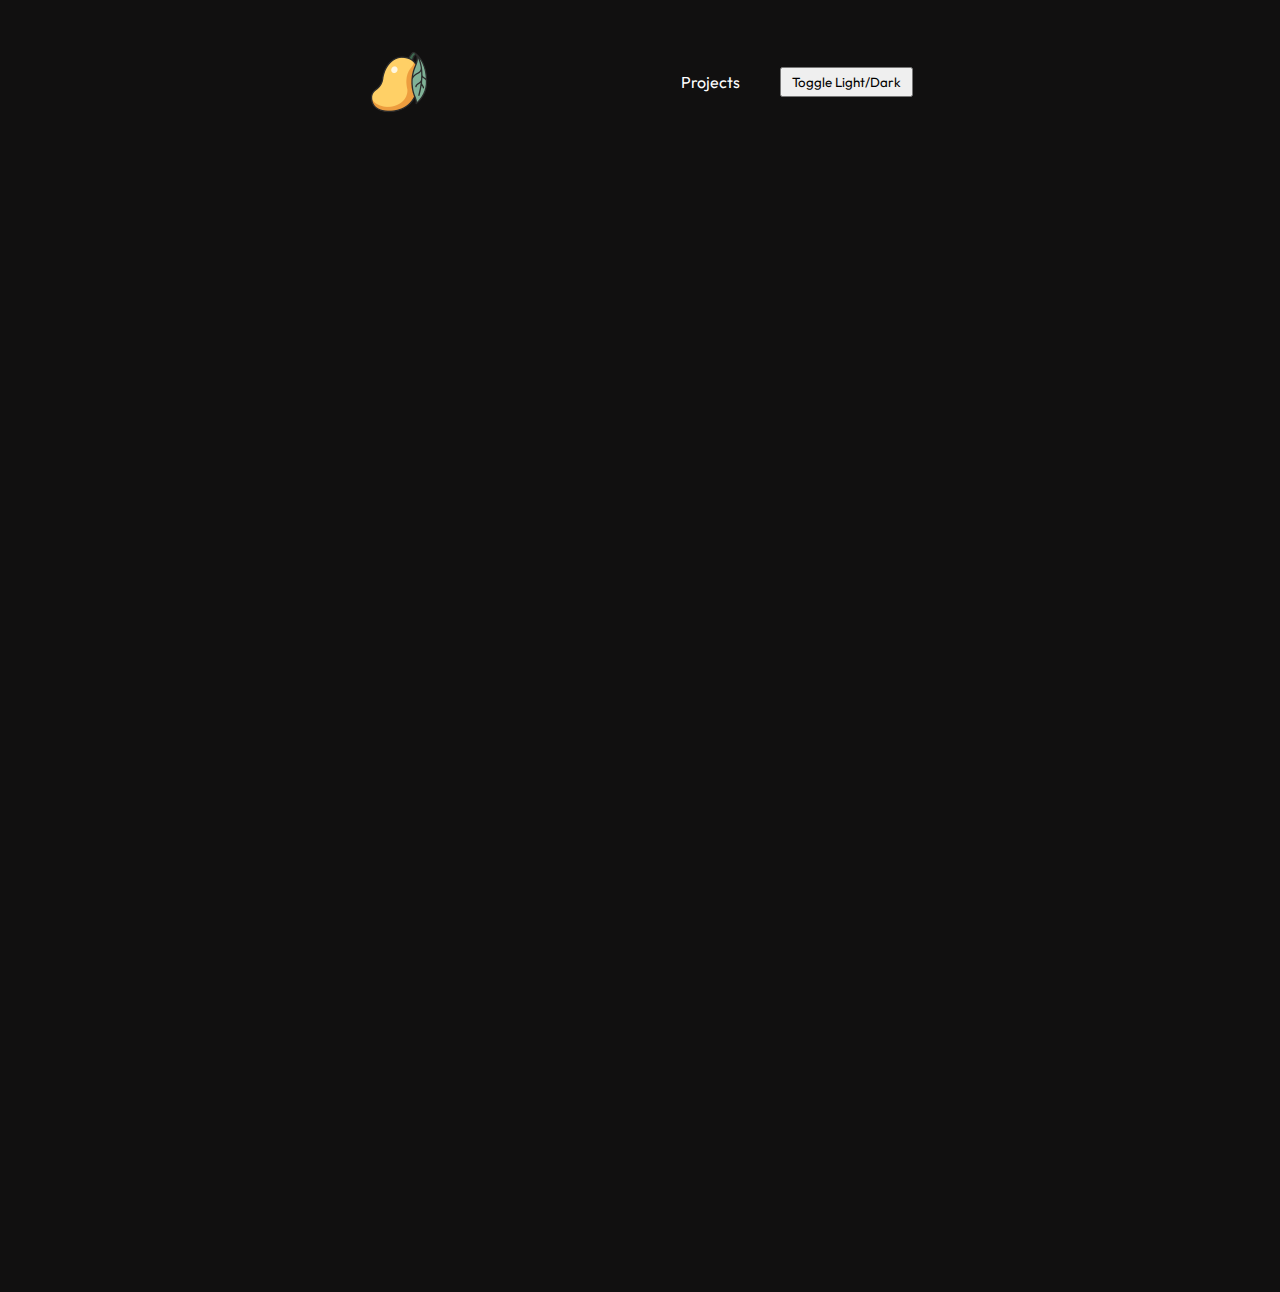
<file: index.html>
<!DOCTYPE html>
<html lang="en">

<head>
    <meta charset="UTF-8">
    <meta name="viewport" content="width=device-width, initial-scale=1.0">
    <title>Alice</title>

    <link rel="stylesheet" href="style/main.css">
    <link rel="shortcut icon" href="images/mango_3944222.png" type="image/x-icon">
</head>

<body>
    <header>
        <nav>
            <img src="images/mango_3944222.png" id="navTitle" alt="Mango Logo">
            
            <ul id="navLinks">
                <li><a href="projects.html">Projects</a></li>
                <li><button id="themeToggle" style="margin-left: 20px; padding: 5px 10px; cursor: pointer;">Toggle Light/Dark</button></li>
            </ul>
        </nav>
    </header>

    <main>
        <div class="post">
            <h1>Hi, I'm Alice.</h1>

            <div class="post-content">
                <p>
                    24-year-old programmer from Argentina living in Israel. Passionate about coding from a young age, I’m now studying full-stack web development at <a class="link" target="_blank" href="https://www.hackeru.co.il/">HackerU</a>.
                </p>
                
                <br>

                <p>Feel free to browse through my projects and reach out if you'd like to collaborate or learn more about my work. Thank you for visiting!</p>
            </div>

            <br>

            <hr>
        </div>

        <div class="post">
            <h2>Skills</h2>

            <div class="post-content" id="skillsContent">
                <ul id="skillsList">
                    <li>HTML</li>
                    <li>CSS</li>
                    <li>SASS</li>
                    <li>JavaScript</li>
                    <li>.NET</li>
                    <li>MongoDB</li>
                    <li>React</li>
                    <li>Python</li>
                    <li>Node.js</li>
                </ul>
            </div>

            <br>
            <hr>
        </div>

        <div class="post">
            <h2>Currently</h2>
            <div class="post-content">
                <ul>
                    <li>Fiddling with GLua and developing for <a class="link" target="_blank" href="https://willard.network/">Willard Networks</a></li>
                    <li>Learning React and Node.js to enhance my full-stack development skills.</li>
                    <li>Working on personal projects to apply and solidify my knowledge.</li>
                    <li>Exploring opportunities for collaboration and networking within the tech community.</li>
                </ul>
            </div>

            <br>

        </div>
    </main>

    <footer>
        <ul>
            <li><a target="_blank" href="https://www.github.com/JuicyMangoCode"><img class="footerSocialIcon" src="images/github-mark-white.png" alt="Github Logo"></a></li>
            <li><a target="_blank" href="https://steamcommunity.com/id/mango--_/"><img class="footerSocialIcon" src="images/icons8-steam-96.png" alt="Steam Logo"></a></li>
            <li><a target="_blank" href="mailto:alicebalicia@gmail.com"><img class="footerSocialIcon" src="images/261-2611725_email-icon-email-icon-round-white-png-clipart.png" alt="Mail Logo"></a></li>
        </ul>
    </footer>

    <script src="script/lightMode.js"></script>
</body>

</html>
</file>
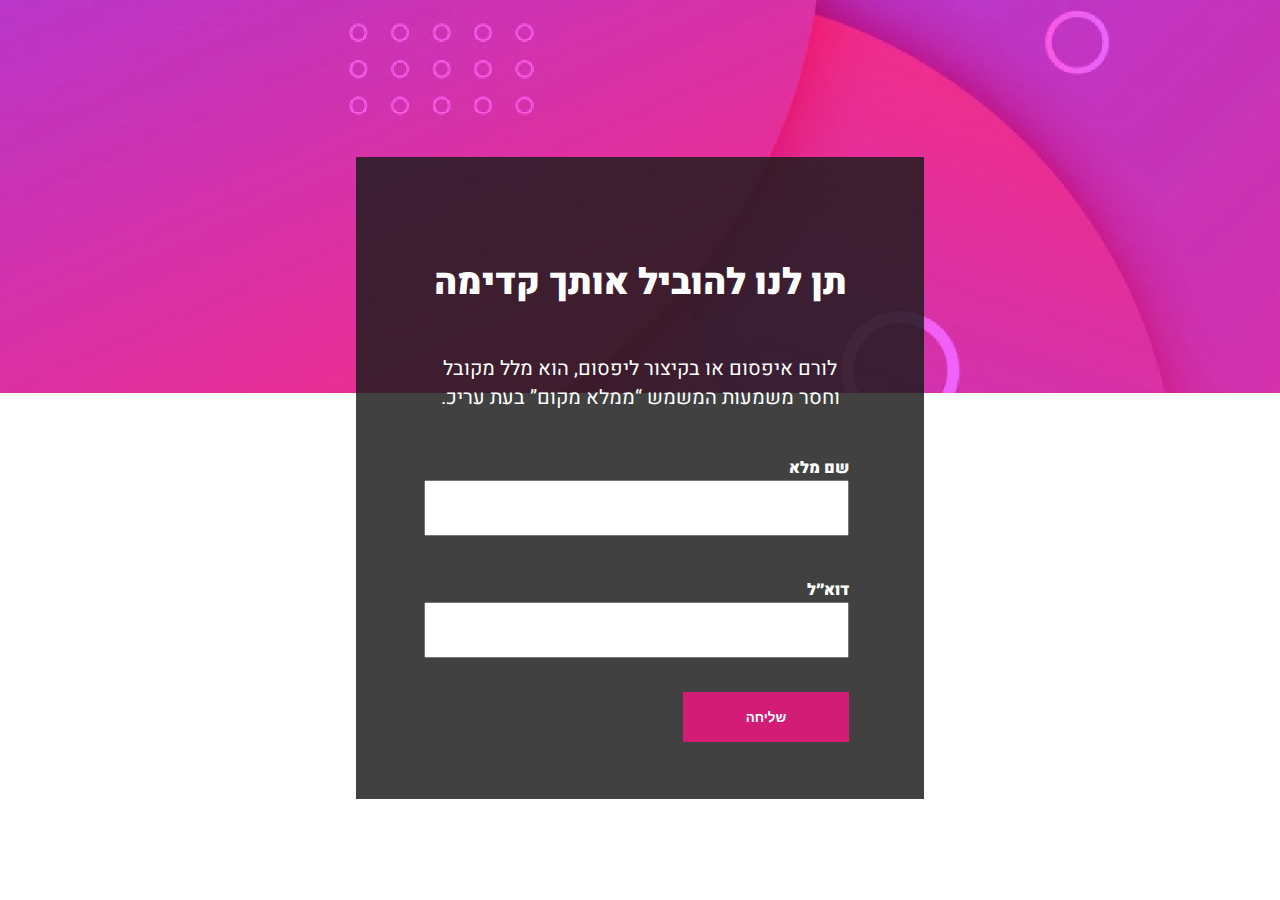
<file: projects/Project1/index.html>
<!DOCTYPE html>
<html lang="en">

<head>
    <meta charset="UTF-8">
    <meta name="viewport" content="width=device-width, initial-scale=1.0">
    <title>Option1</title>
    <link rel="stylesheet" href="style/style.css">
</head>

<body>
    <div class="upperSection">
        <div class="mainContainer">
            <h1>תן לנו להוביל אותך קדימה</h1>
            <p>לורם איפסום או בקיצור ליפסום, הוא מלל מקובל וחסר משמעות המשמש “ממלא מקום” בעת עריכ.</p>

            <form>
                <div class="innerForm">
                    <label for="name">שם מלא</label>
                    <input type="text" name="name" id="name">

                    <label class="mailLabel" for="mail">דוא״ל</label>
                    <input type="mail" name="mail" id="mail">

                    <div>
                        <button type="submit">שליחה</button>
                    </div>
                </div>
            </form>
        </div>
    </div>
</body>

</html>
</file>
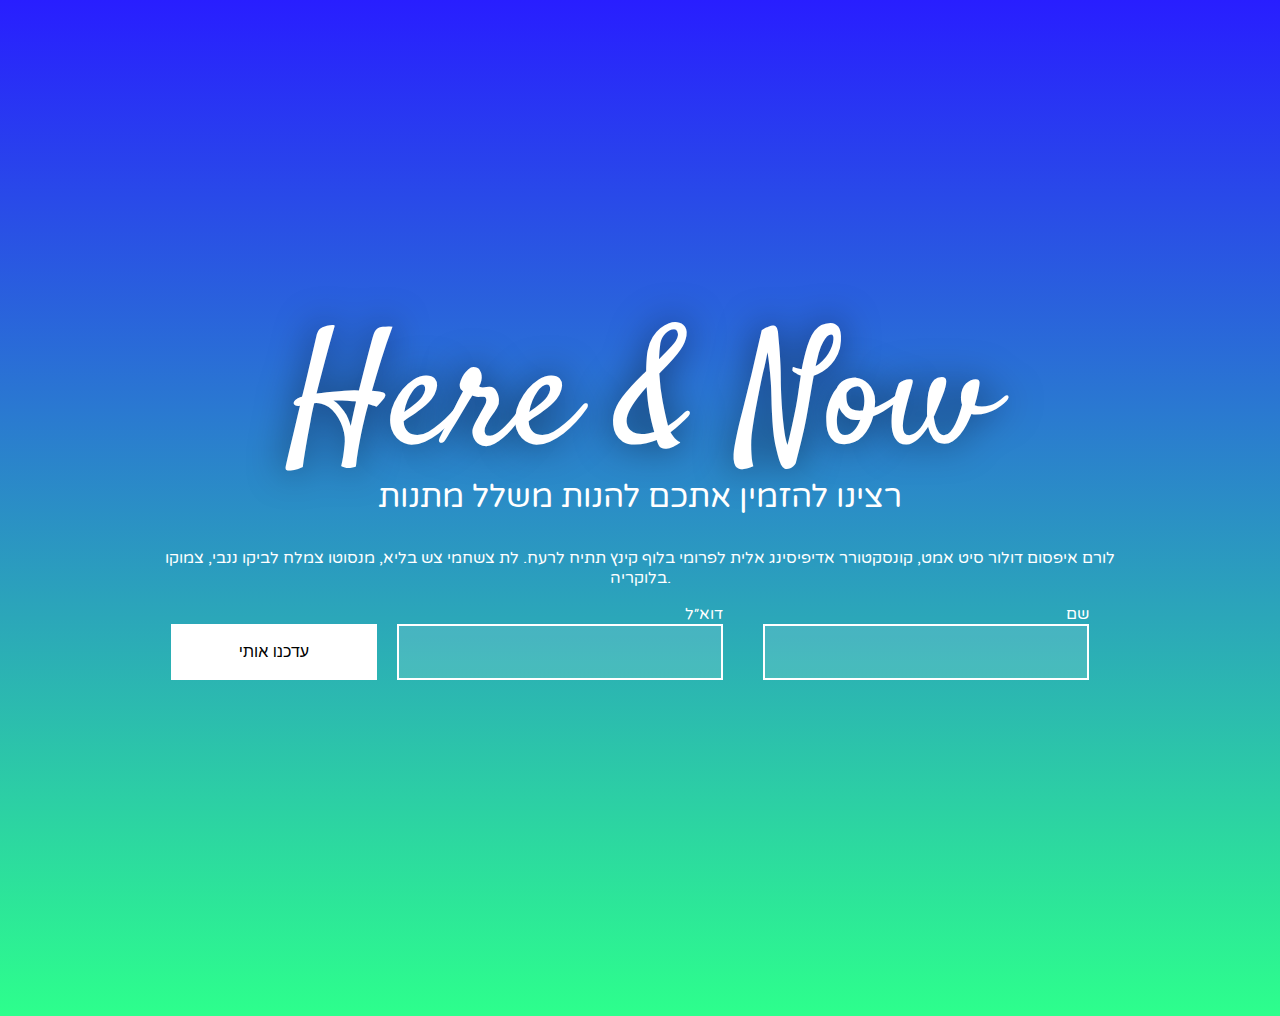
<file: projects/Project2/index.html>
<!DOCTYPE html>
<html lang="en">
<head>
    <meta charset="UTF-8">
    <meta name="viewport" content="width=device-width, initial-scale=1.0">
    <title>Document</title>

    <link rel="stylesheet" href="style/style.css">
</head>
<body>
    <div class="mainContainer">
        <h1>Here & Now</h1>
        <h3>רצינו להזמין אתכם להנות משלל מתנות</h3>
        <p>לורם איפסום דולור סיט אמט, קונסקטורר אדיפיסינג אלית לפרומי בלוף קינץ תתיח לרעח. לת צשחמי צש בליא, מנסוטו צמלח לביקו ננבי, צמוקו בלוקריה.</p>
        
        <form>
            <button type="submit">עדכנו אותי</button>
            
            <div class="form-group">
                <label for="">דוא״ל</label>
                <input type="email" name="email" id="email">
            </div>

            <div class="form-group">
                <label for="">שם</label>
                <input type="name" name="name" id="name">
            </div>
        </form>
    </div>
</body>
</html>
</file>
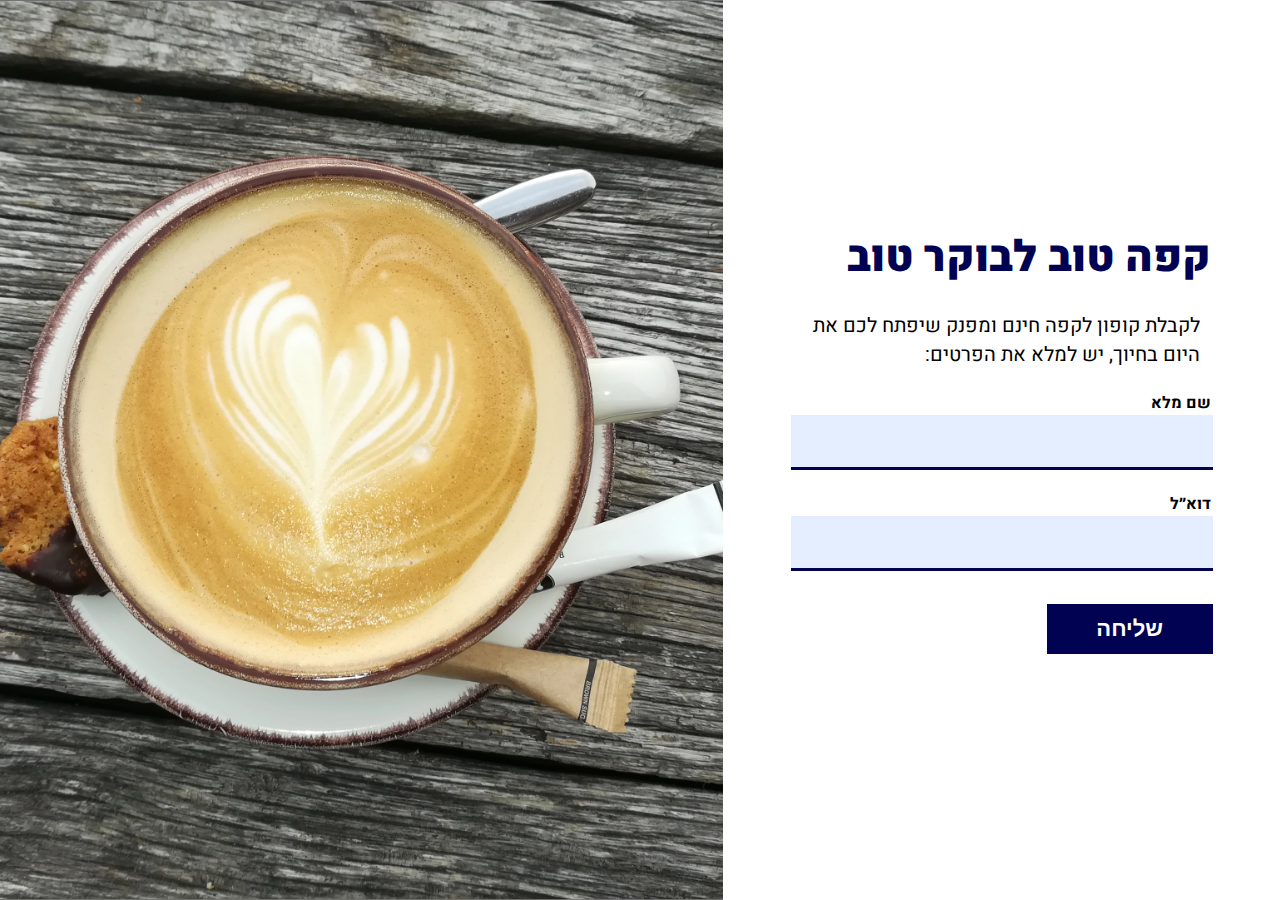
<file: projects/Project3/index.html>
<!DOCTYPE html>
<html lang="en">

<head>
    <meta charset="UTF-8">
    <meta name="viewport" content="width=device-width, initial-scale=1.0">
    <title>Project 3</title>

    <link rel="stylesheet" href="style/style.css">
</head>

<body>
    <div class="main">
        <div class="left"></div>

        <div class="right">
            <div class="container">
                <h1>קפה טוב לבוקר טוב</h1>

                <p>לקבלת קופון לקפה חינם ומפנק שיפתח לכם את היום בחיוך, יש למלא את הפרטים:</p>
                
                <form action="">
                    <div class="formContainer">
                        <label for="">שם מלא</label>
                        <input type="text" name="name" id="name">
                    </div>

                    <div class="formContainer">
                        <label for="">דוא״ל</label>
                        <input type="email" name="email" id="email">
                    </div>

                    <button type="submit">שליחה</button>
                </form>
            </div>
        </div>
    </div>
</body>

</html>
</file>
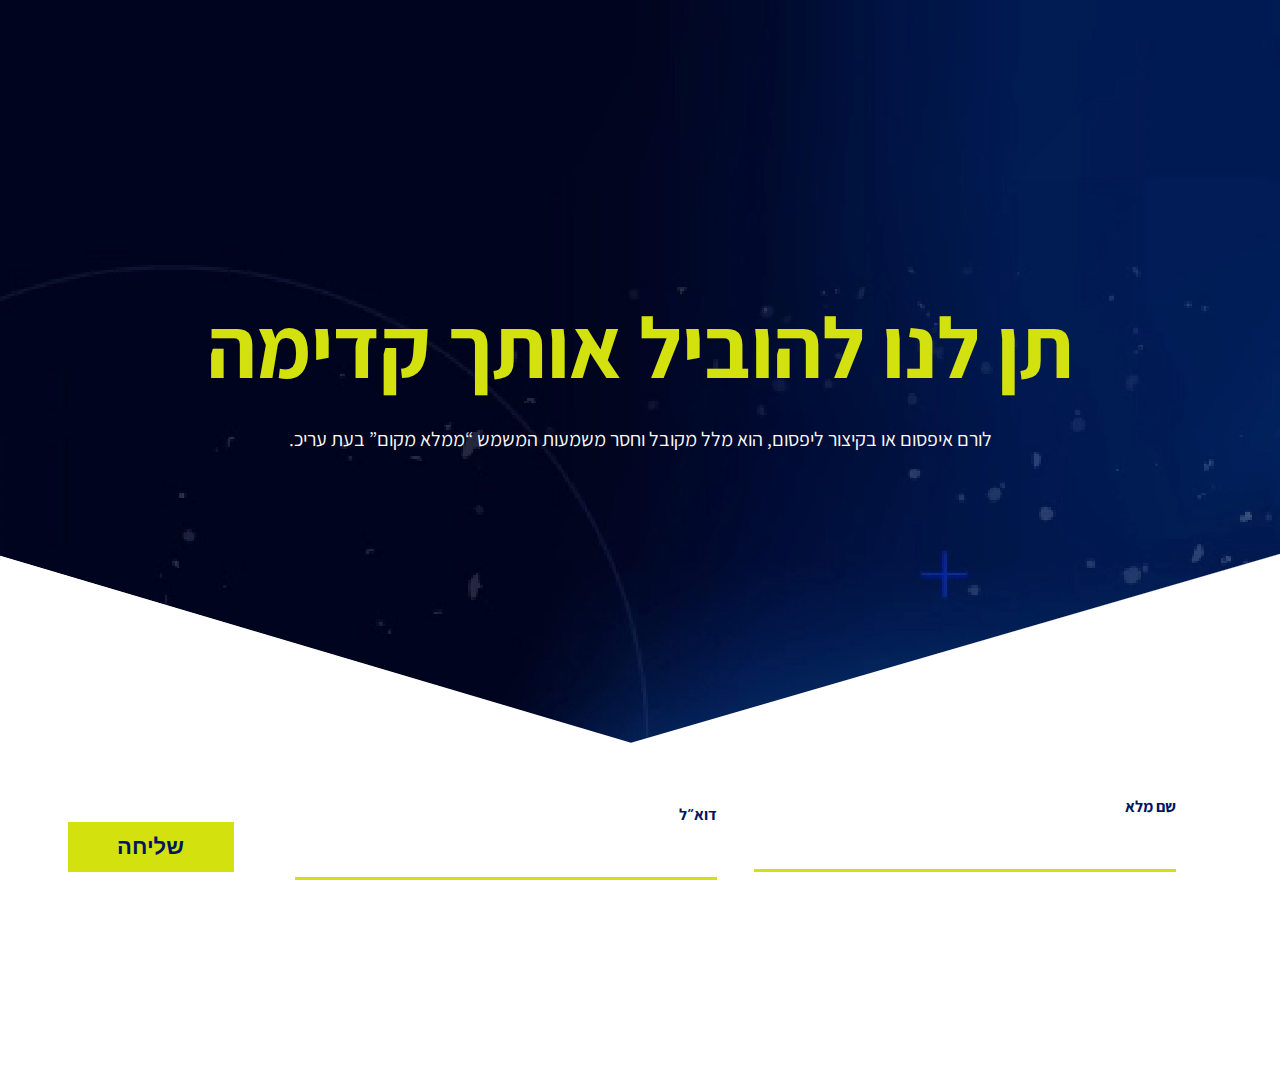
<file: projects/Project4/index.html>
<!DOCTYPE html>
<html lang="en">

<head>
    <meta charset="UTF-8">
    <meta name="viewport" content="width=device-width, initial-scale=1.0">
    <title>Document</title>

    <link rel="stylesheet" href="style/style.css">
</head>

<body>
    <section class="upperSection">
        <div class="container">
            <h1>תן לנו להוביל אותך קדימה</h1>

            <p>לורם איפסום או בקיצור ליפסום, הוא מלל מקובל וחסר משמעות המשמש “ממלא מקום” בעת עריכ.</p>
        </div>

        <div class="containerBelow">
            <form>
                <div class="formItem">
                    <label for="name">שם מלא</label>
                    <input type="text" name="name" id="name">
                </div>

                <div class="formItem">
                    <label style="margin-top: 16px;" for="email">דוא״ל</label>
                    <input type="email" name="email" id="email">
                </div>

                <button type="submit">שליחה</button>
            </form>
        </div>
    </section>
</body>

</html>
</file>
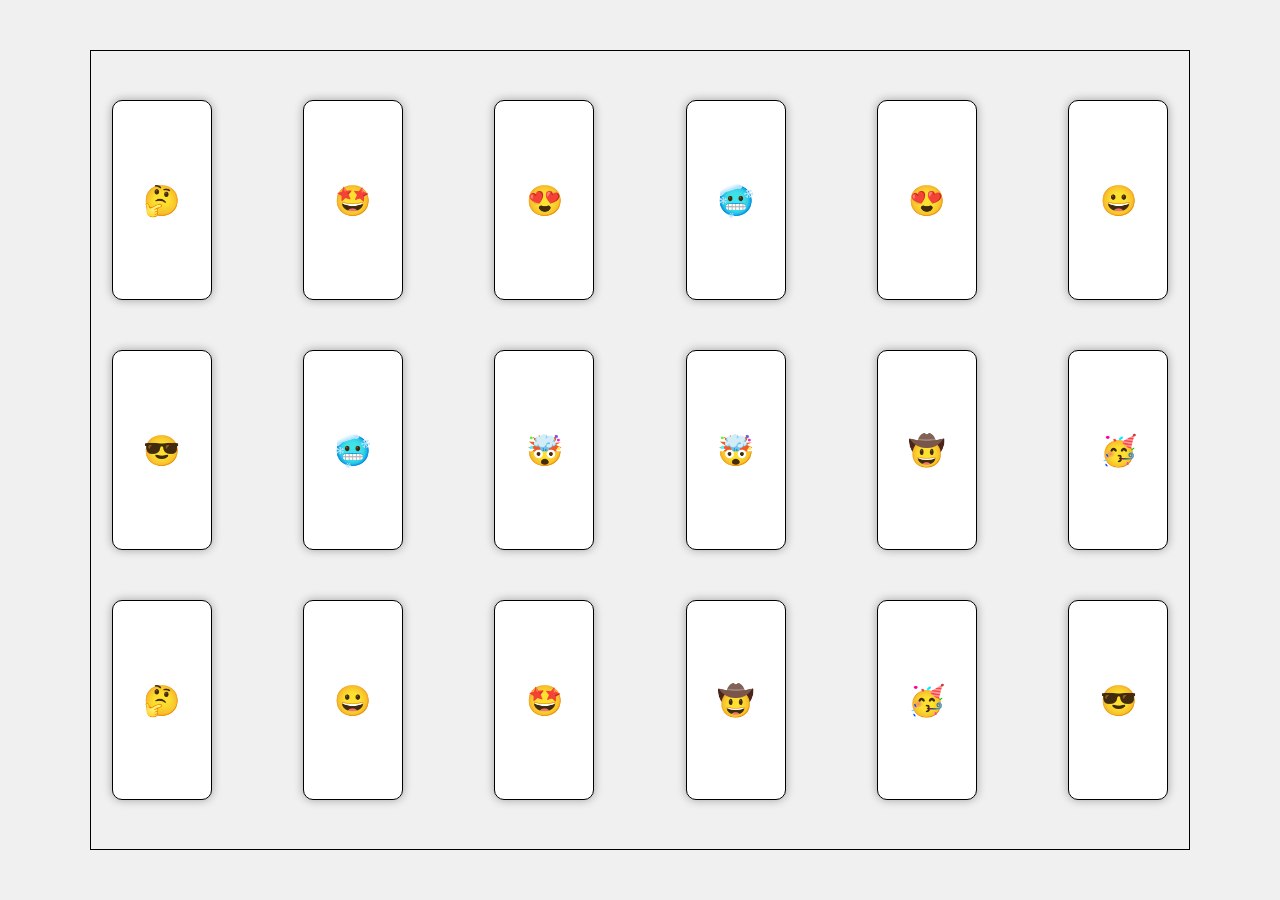
<file: projects/JS/Cards Game/index.html>
<!DOCTYPE html>
<html lang="en">

<head>
    <meta charset="UTF-8">
    <meta name="viewport" content="width=device-width, initial-scale=1.0">
    <title>Memory Game</title>

    <link rel="stylesheet" href="css/style.css">
</head>

<body>
    <h1 id="textWin">You have won!</h1>

    <div class="container">
        <!-- Insert code here -->
    </div>

    <script src="js/cardGame.js"></script>
</body>

</html>
</file>
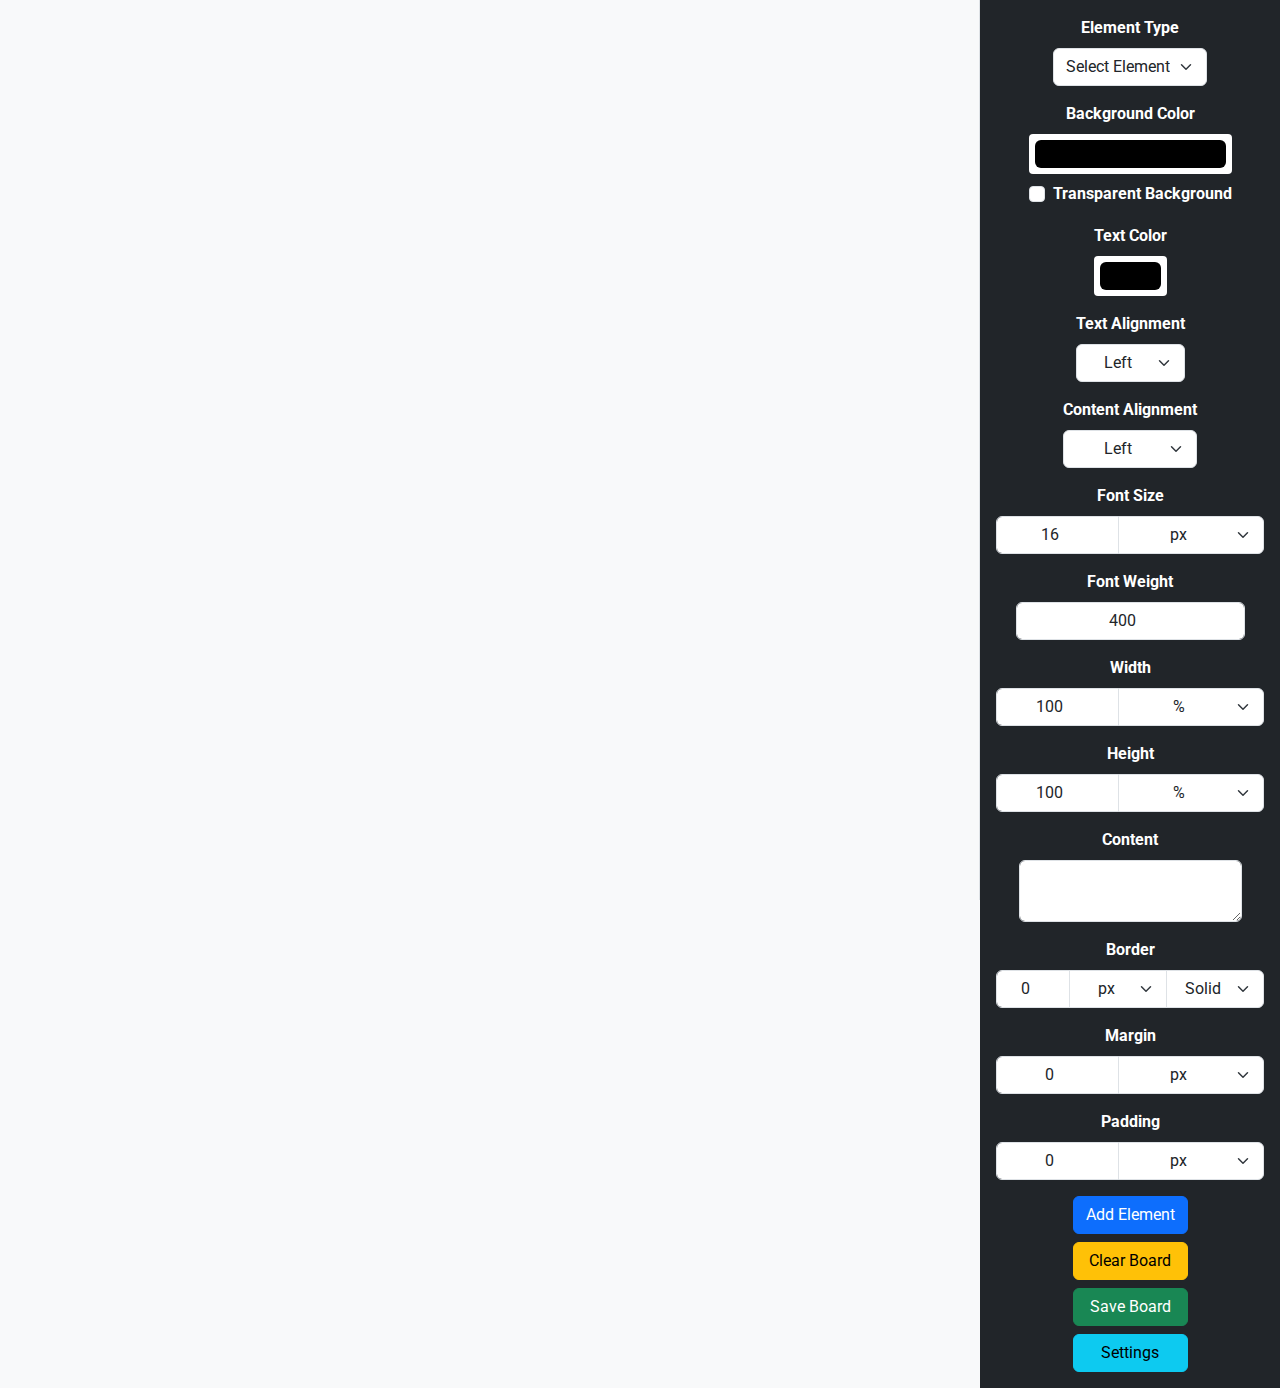
<file: projects/JS/Page Builder/index.html>
<!DOCTYPE html>
<html lang="en">

<head>
    <meta charset="UTF-8">
    <meta name="viewport" content="width=device-width, initial-scale=1.0">
    <title>Page Builder</title>

    <link href="https://cdn.jsdelivr.net/npm/bootstrap@5.3.3/dist/css/bootstrap.min.css" rel="stylesheet" integrity="sha384-QWTKZyjpPEjISv5WaRU9OFeRpok6YctnYmDr5pNlyT2bRjXh0JMhjY6hW+ALEwIH" crossorigin="anonymous">
    <script src="https://cdn.jsdelivr.net/npm/bootstrap@5.3.3/dist/js/bootstrap.bundle.min.js" integrity="sha384-YvpcrYf0tY3lHB60NNkmXc5s9fDVZLESaAA55NDzOxhy9GkcIdslK1eN7N6jIeHz" crossorigin="anonymous"></script>
    <link rel="stylesheet" href="assets/css/style.css">
</head>

<body class="d-flex">
    <div id="mainBoard" class="flex-grow-1 p-3 border-end">

    </div>

    <aside id="sideBar" class="p-3 bg-dark text-white" style="width: 300px;">
        <div class="mb-3">
            <label for="selectElement" class="form-label">Element Type</label>
            <select class="form-select" id="selectElement">
                <option value="">Select Element</option>
                <option value="div">DIV</option>
                <option value="p">Paragraph</option>
                <option value="h1">Heading 1</option>
                <option value="h2">Heading 2</option>
                <option value="h3">Heading 3</option>
                <option value="span">Span</option>
            </select>
        </div>

        <div class="mb-3">
            <label for="inputBgColor" class="form-label">Background Color</label>
            <input class="form-control form-control-color" type="color" id="inputBgColor">
            <div class="form-check mt-2">
                <input class="form-check-input" type="checkbox" id="checkboxTransparentBg" onchange="toggleBackgroundColor()">
                <label class="form-check-label" for="checkboxTransparentBg">Transparent Background</label>
            </div>
        </div>

        <div class="mb-3">
            <label for="inputTextColor" class="form-label">Text Color</label>
            <input class="form-control form-control-color" type="color" id="inputTextColor">
        </div>

        <div class="mb-3">
            <label for="selectAlignment" class="form-label">Text Alignment</label>
            <select class="form-select" id="selectAlignment">
                <option value="left">Left</option>
                <option value="center">Center</option>
                <option value="right">Right</option>
            </select>
        </div>

        <div class="mb-3">
            <label for="selectContentAlignment" class="form-label">Content Alignment</label>
            <select class="form-select" id="selectContentAlignment">
                <option value="left">Left</option>
                <option value="center">Center</option>
                <option value="right">Right</option>
            </select>
        </div>

        <div class="mb-3">
            <label for="inputFontSize" class="form-label">Font Size</label>
            <div class="input-group">
                <input class="form-control" type="number" id="inputFontSize" value="16">
                <select class="form-select" id="selectFontSizeUnit">
                    <option value="px">px</option>
                    <option value="rem">rem</option>
                </select>
            </div>
        </div>

        <div class="mb-3">
            <label for="inputFontWeight" class="form-label">Font Weight</label>
            <input class="form-control" type="number" id="inputFontWeight" value="400">
        </div>

        <div class="mb-3">
            <label for="inputWidth" class="form-label">Width</label>
            <div class="input-group">
                <input class="form-control" type="number" id="inputWidth" value="100">
                <select class="form-select" id="selectWidthUnit">
                    <option value="%">%</option>
                    <option value="px">px</option>
                </select>
            </div>
        </div>

        <div class="mb-3">
            <label for="inputHeight" class="form-label">Height</label>
            <div class="input-group">
                <input class="form-control" type="number" id="inputHeight" value="100">
                <select class="form-select" id="selectHeightUnit">
                    <option value="%">%</option>
                    <option value="px">px</option>
                </select>
            </div>
        </div>

        <div class="mb-3">
            <label for="contentText" class="form-label">Content</label>
            <textarea class="form-control" id="contentText"></textarea>
        </div>

        <div class="mb-3">
            <label for="inputBorder" class="form-label">Border</label>
            <div class="input-group">
                <input class="form-control" type="number" id="inputBorder" value="0">
                <select class="form-select" id="selectBorderWidthUnit">
                    <option value="px">px</option>
                    <option value="rem">rem</option>
                </select>
                <select class="form-select" id="selectBorderStyle">
                    <option value="solid">Solid</option>
                    <option value="dashed">Dashed</option>
                    <option value="dotted">Dotted</option>
                </select>
            </div>
        </div>

        <div class="mb-3">
            <label for="inputMargin" class="form-label">Margin</label>
            <div class="input-group">
                <input class="form-control" type="number" id="inputMargin" value="0">
                <select class="form-select" id="selectMarginUnit">
                    <option value="px">px</option>
                    <option value="rem">rem</option>
                </select>
            </div>
        </div>

        <div class="mb-3">
            <label for="inputPadding" class="form-label">Padding</label>
            <div class="input-group">
                <input class="form-control" type="number" id="inputPadding" value="0">
                <select class="form-select" id="selectPaddingUnit">
                    <option value="px">px</option>
                    <option value="rem">rem</option>
                </select>
            </div>
        </div>

        <div class="d-grid gap-2">
            <button class="btn btn-primary" id="btnAddElement" onclick="addElement()">Add Element</button>
            <button class="btn btn-warning" id="btnClearBoard" onclick="clearBoard()">Clear Board</button>
            <button class="btn btn-success" id="btnSaveBoard" onclick="saveBoard()">Save Board</button>
            <button class="btn btn-info" id="btnOpenSettings" onclick="toggleSettings()">Settings</button>
        </div>

        <div id="settings" class="mt-4">
            <div class="form-check">
                <input class="form-check-input" type="checkbox" id="checkboxAutoSave" onchange="saveSettings()">
                <label class="form-check-label" for="checkboxAutoSave">Auto Save</label>
            </div>

            <div class="mt-3">
                <label for="selectBackground" class="form-label">Background</label>
                <select class="form-select" id="selectBackground" onchange="saveSettings()">
                    <option value="">Select Background</option>
                    <option value="gradient.png" data-size="120% 120%">Gradient Overlay</option>
                    <option value="solution-sidebar-background1.jpg" data-size="100% 100%">Background 1</option>
                    <option value="brown.jpg" data-size="cover">Brown</option>
                    <option value="green.jpg" data-size="cover">Green</option>
                </select>
            </div>
        </div>
    </aside>

    <script src="assets/js/main.js"></script>
</body>

</html>
</file>
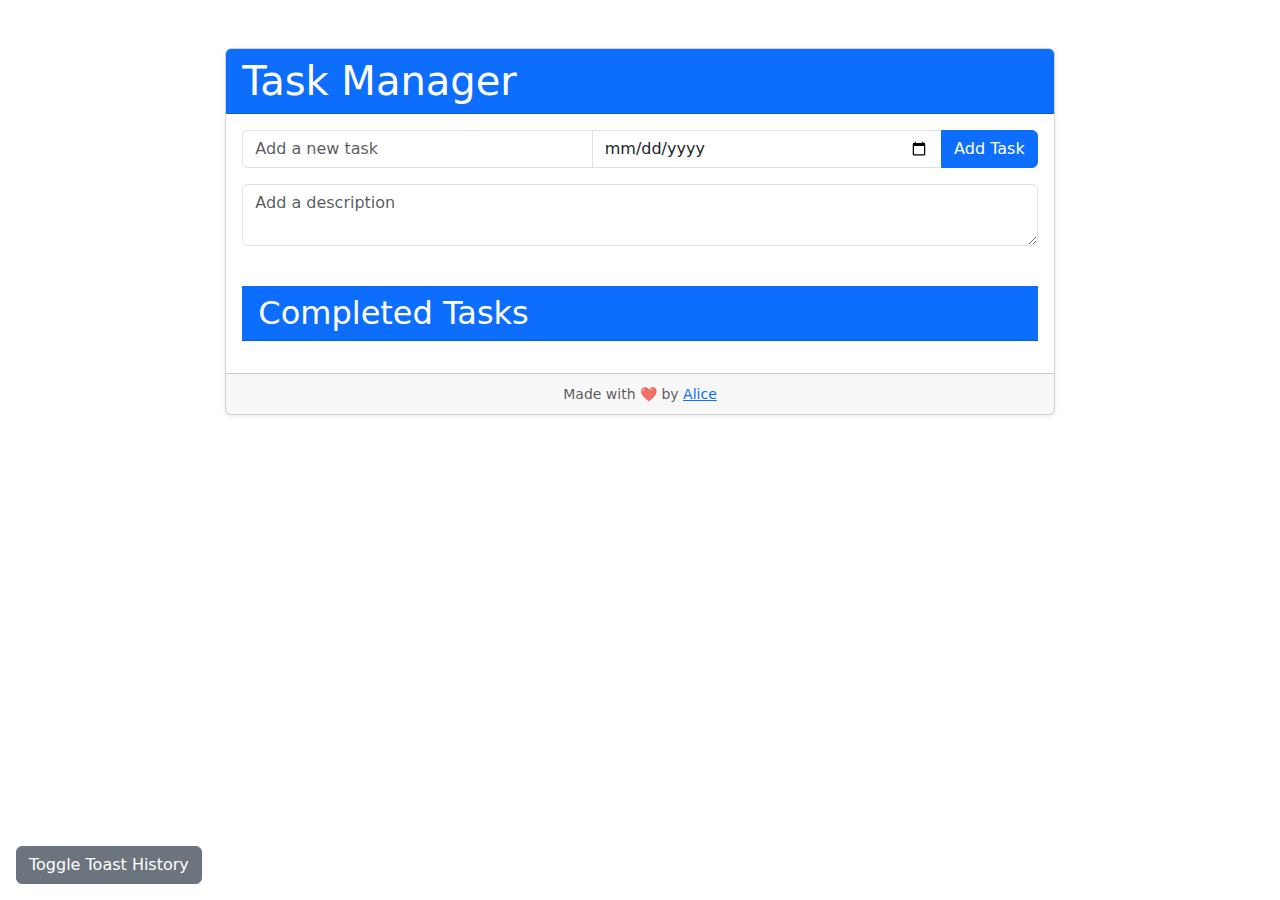
<file: projects/JS/Task Manager/index.html>
<!DOCTYPE html>
<html lang="en">

<head>
    <meta charset="UTF-8">
    <meta name="viewport" content="width=device-width, initial-scale=1.0">
    <title>Task Manager</title>

    <link href="https://cdn.jsdelivr.net/npm/bootstrap@5.3.3/dist/css/bootstrap.min.css" rel="stylesheet" integrity="sha384-QWTKZyjpPEjISv5WaRU9OFeRpok6YctnYmDr5pNlyT2bRjXh0JMhjY6hW+ALEwIH" crossorigin="anonymous">
    <script src="https://cdn.jsdelivr.net/npm/bootstrap@5.3.3/dist/js/bootstrap.bundle.min.js" integrity="sha384-YvpcrYf0tY3lHB60NNkmXc5s9fDVZLESaAA55NDzOxhy9GkcIdslK1eN7N6jIeHz" crossorigin="anonymous"></script>
</head>

<body class="container-fluid mt-5">
    <script src="assets/scripts/main.js"></script>
    
    <div class="row justify-content-center">
        <div class="col-md-8">
            <div class="card shadow-sm">
                <div class="card-header bg-primary text-white">
                    <h1 class="mb-0">Task Manager</h1>
                </div>

                <div class="card-body">
                    <div class="input-group mb-3">
                        <input type="text" id="taskInput" class="form-control" placeholder="Add a new task">
                        <input type="date" id="taskDueDate" class="form-control" placeholder="Select due date">

                        <button class="btn btn-primary" onclick="addTask()">Add Task</button>
                    </div>

                    <textarea id="taskDescription" class="form-control mb-3" placeholder="Add a description"></textarea>

                    <ul id="taskList" class="list-group list-group-flush">
                    </ul>

                    <div class="card-header bg-primary text-white mt-4">
                        <h2 class="mb-0">Completed Tasks</h2>
                    </div>

                    <ul id="completedTaskList" class="list-group list-group-flush mt-3">
                    </ul>
                </div>

                <div class="card-footer text-muted text-center">
                    <small>Made with ❤️ by <a target="_blank" href="https://github.com/JuicyMangoCode">Alice</a></small>
                </div>
            </div>
        </div>
    </div>

    <div class="modal fade" id="editTaskModal" tabindex="-1" aria-labelledby="editTaskModalLabel" aria-hidden="true">
        <div class="modal-dialog">
            <div class="modal-content">
                <div class="modal-header">
                    <h5 class="modal-title" id="editTaskModalLabel">Edit Task</h5>
                    <button type="button" class="btn-close" data-bs-dismiss="modal" aria-label="Close"></button>
                </div>

                <div class="modal-body">
                    <input type="hidden" id="editTaskId">

                    <div class="mb-3">
                        <label for="editTaskTitle" class="form-label">Task Title</label>
                        <input type="text" class="form-control" id="editTaskTitle">
                    </div>

                    <div class="mb-3">
                        <label for="editTaskDescription" class="form-label">Task Description</label>
                        <textarea class="form-control" id="editTaskDescription"></textarea>
                    </div>

                    <div class="mb-3">
                        <label for="editTaskDueDate" class="form-label">Due Date</label>
                        <input type="date" class="form-control" id="editTaskDueDate">
                    </div>
                </div>

                <div class="modal-footer">
                    <button type="button" class="btn btn-secondary" data-bs-dismiss="modal">Close</button>
                    <button type="button" class="btn btn-primary" onclick="saveTaskChanges()">Save changes</button>
                </div>
            </div>
        </div>
    </div>

    <div class="toast-container position-fixed bottom-0 end-0 p-3" style="z-index: 11;">
    </div>

    <div class="toast-history-container position-fixed bottom-0 start-0 p-3" style="z-index: 11; display: none;">
        <div class="card">
            <div class="card-header bg-primary text-white">
                <button type="button" class="btn-close float-end" aria-label="Close" onclick="toggleToastHistory()"></button>
                <h5 class="mb-0 text-center">Toast History</h5>
            </div>

            <div class="card-body" style="max-height: 50vh; overflow-y: auto;">
                <ul id="toastHistoryList" class="list-group list-group-flush">

                </ul>
            </div>

            <div class="card-footer text-center">
                <button class="btn btn-danger" onclick="clearToastHistory()">Clear Toast History</button>
            </div>
        </div>
    </div>

    <button id="toggleToastHistory" class="btn btn-secondary position-fixed bottom-0 start-0 m-3">Toggle Toast History</button>
</body>

</html>
</file>
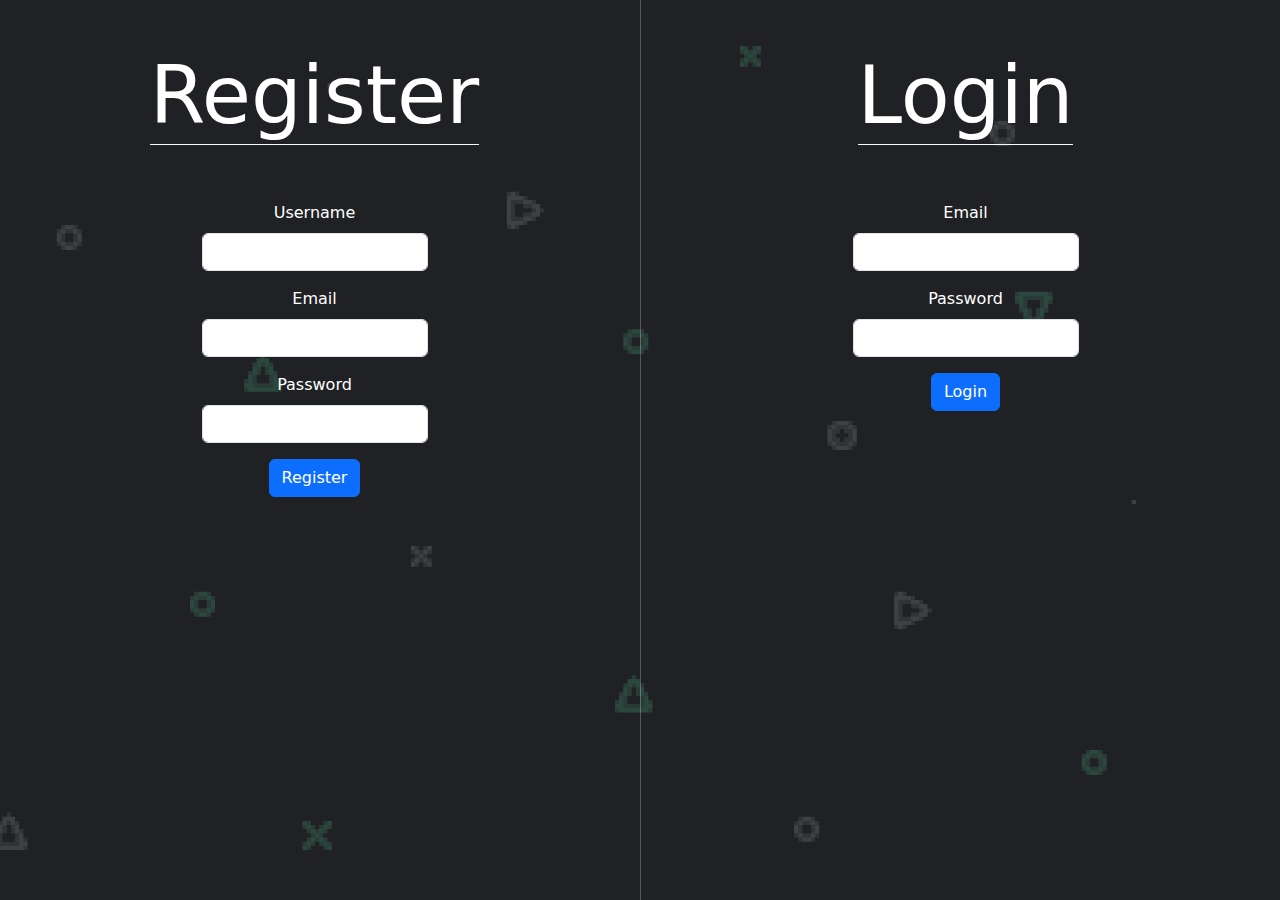
<file: projects/JS/User Management/index.html>
<!DOCTYPE html>
<html lang="en">

<head>
    <meta charset="UTF-8">
    <meta name="viewport" content="width=device-width, initial-scale=1.0">
    <title>User Management</title>

    <link href="https://cdn.jsdelivr.net/npm/bootstrap@5.3.3/dist/css/bootstrap.min.css" rel="stylesheet" integrity="sha384-QWTKZyjpPEjISv5WaRU9OFeRpok6YctnYmDr5pNlyT2bRjXh0JMhjY6hW+ALEwIH" crossorigin="anonymous">
    <script src="https://cdn.jsdelivr.net/npm/bootstrap@5.3.3/dist/js/bootstrap.bundle.min.js" integrity="sha384-YvpcrYf0tY3lHB60NNkmXc5s9fDVZLESaAA55NDzOxhy9GkcIdslK1eN7N6jIeHz" crossorigin="anonymous"></script>
    <link rel="stylesheet" href="https://cdnjs.cloudflare.com/ajax/libs/animate.css/4.1.1/animate.min.css"/>

    <link rel="stylesheet" href="assets/css/main.css">
</head>

<body>
    <div class="container d-flex justify-content-center vh-100">
        <div class="row w-100">
            <div id="tabRegister" class="col-5 d-flex flex-column align-items-center mt-5 animate__animated animate__fadeInLeft">
                <h1 class="display-1 border-bottom border-light">Register</h1>

                <form class="text-center mt-5" action="" onsubmit="event.preventDefault(); registerUser();">
                    <div class="mb-3">
                        <label for="username" class="form-label">Username</label>
                        <input required type="text" class="form-control text-center" id="username">
                    </div>

                    <div class="mb-3">
                        <label for="email" class="form-label">Email</label>
                        <input required type="text" class="form-control text-center" id="email">
                    </div>

                    <div class="mb-3">
                        <label for="password" class="form-label">Password</label>
                        <input required type="password" class="form-control text-center" id="password">
                    </div>

                    <button type="submit" class="btn btn-primary">Register</button>
                </form>
            </div>

            <div class="col-2 d-flex justify-content-center align-items-center">
                <div class="vr h-100"></div>
            </div>
            
            <div id="tabLogin" class="col-5 d-flex flex-column align-items-center mt-5 animate__animated animate__fadeInRight">
                <h1 class="display-1 border-bottom border-light">Login</h1>

                <form class="text-center mt-5" action="" onsubmit="event.preventDefault(); loginUser();">
                    <div class="mb-3">
                        <label for="loginEmail" class="form-label">Email</label>
                        <input required type="text" class="form-control text-center" id="loginEmail">
                    </div>

                    <div class="mb-3">
                        <label for="loginPassword" class="form-label">Password</label>
                        <input required type="password" class="form-control text-center" id="loginPassword">
                    </div>

                    <button type="submit" class="btn btn-primary">Login</button>
                </form>
            </div>
        </div>
    </div>

    <script src="assets/scripts/main.js"></script>
</body>

</html>
</file>
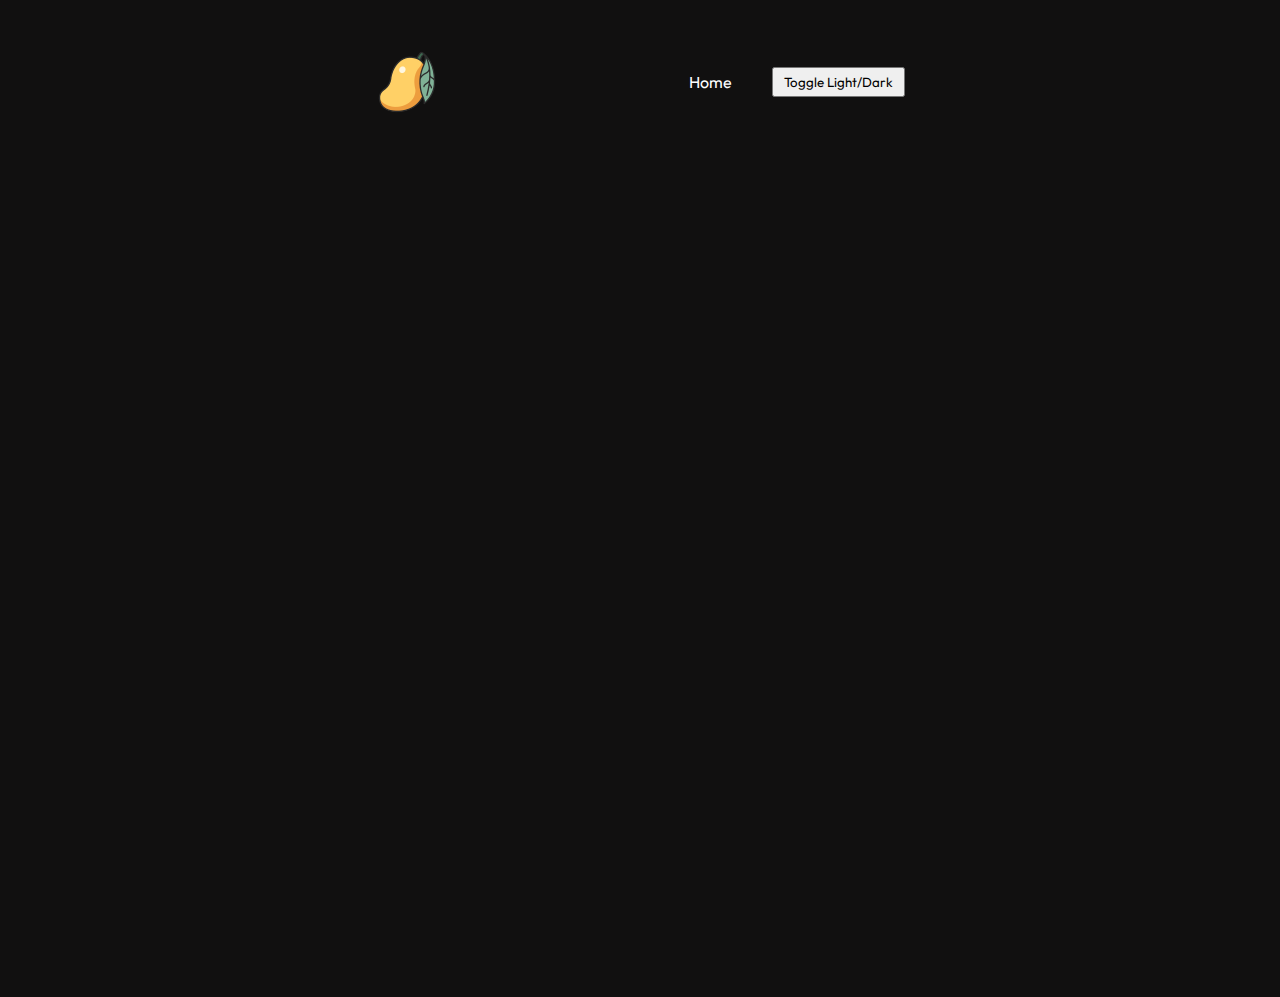
<file: projects.html>
<!DOCTYPE html>
<html lang="en">

<head>
    <meta charset="UTF-8">
    <meta name="viewport" content="width=device-width, initial-scale=1.0">
    <title>Alice - Projects</title>

    <link rel="stylesheet" href="style/main.css">
    <link rel="shortcut icon" href="images/mango_3944222.png" type="image/x-icon">
</head>

<body>
    <header>
        <nav>
            <img src="images/mango_3944222.png" id="navTitle" alt="Mango Logo">
            
            <ul id="navLinks">
                <li><a href="index.html">Home</a></li>
                <li><button id="themeToggle" style="margin-left: 20px; padding: 5px 10px; cursor: pointer;">Toggle Light/Dark</button></li>
            </ul>
        </nav>
    </header>

    <main>
        <div class="post">
            <h1>Projects</h1>

            <br>

            <hr>
        </div>

        <div class="post">
            <h2>HackerU Module Projects</h2>

            <div class="post-content">
                <p>
                    A collection of projects developed as part of the final assignments for our HTML, CSS, and JavaScript modules — including responsive newsletters and small web applications.
                </p>

                <br>

                <section class="project-category">
                    <h3 class="dropdown-title">Responsive Newsletters <span class="arrow">▼</span></h3>
                    
                    <div class="project-grid dropdown-content">
                        <div class="project-showcase">
                            <a target="_blank" href="projects/Project1/index.html"><img src="images/project1Preview.png" alt="Newsletter Project 1 Preview"></a>
                        </div>
                        
                        <div class="project-showcase">
                            <a target="_blank" href="projects/Project2/index.html"><img src="images/project2Preview.png" alt="Newsletter Project 2 Preview"></a>
                        </div>
                        
                        <div class="project-showcase">
                            <a target="_blank" href="projects/Project3/index.html"><img src="images/project3Preview.png" alt="Newsletter Project 3 Preview"></a>
                        </div>
                        
                        <div class="project-showcase">
                            <a target="_blank" href="projects/Project4/index.html"><img src="images/project4Preview.png" alt="Newsletter Project 4 Preview"></a>

                        </div>
                        
                        <div class="project-showcase">
                            <a target="_blank" href="projects/Project5/index.html"><img src="images/project5Preview.png" alt="Newsletter Project 5 Preview"></a>
                        </div>

                        <div class="project-showcase">
                            <a target="_blank" href="projects/Project6/index.html"><img src="images/project6Preview.png" alt="Newsletter Project 6 Preview"></a>
                        </div>
                    </div>
                </section>

                <section class="project-category">
                    <h3 class="dropdown-title">JavaScript Applications <span class="arrow">▼</span></h3>
                    
                    <div class="project-grid dropdown-content">
                        <div class="project-showcase">
                            <a target="_blank" href="projects/JS/Cards Game/index.html"><img src="images/project1JSPreview.png" alt="Newsletter Project 1 Preview"></a>
                            <h5>Cards Memory Game</h5>
                        </div>
                        
                        <div class="project-showcase">
                            <a target="_blank" href="projects/JS/User Management/index.html"><img src="images/project2JSPreview.png" alt="JavaScript Project 2 Preview"></a>
                            <h5>User Management</h5>
                        </div>
                        
                        <div class="project-showcase">
                            <a target="_blank" href="projects/JS/Task Manager/index.html"><img src="images/project3JSPreview.png" alt="Newsletter Project 3 Preview"></a>
                            <h5>Task Manager</h5>
                        </div>
                    </div>
                </section>
            </div>

            <hr>
        </div>

        <div class="post">
            <h2>More Coming Soon</h2>

            <div class="post-content">
                <p>
                    I'm constantly working on new projects and expanding my skills. Check back soon for updates, or feel free to reach out to discuss potential collaborations!
                </p>
            </div>

            <br>

        </div>
    </main>

<footer>
        <ul>
            <li><a target="_blank" href="https://www.github.com/JuicyMangoCode"><img class="footerSocialIcon" src="images/github-mark-white.png" alt="Github Logo"></a></li>
            <li><a target="_blank" href="https://steamcommunity.com/id/mango--_/"><img class="footerSocialIcon" src="images/icons8-steam-96.png" alt="Steam Logo"></a></li>
            <li><a target="_blank" href="mailto:alicebalicia@gmail.com"><img class="footerSocialIcon" src="images/261-2611725_email-icon-email-icon-round-white-png-clipart.png" alt="Mail Logo"></a></li>
        </ul>
    </footer>

    <script src="script/lightMode.js"></script>
    <script src="script/dropDown.js"></script>
</body>

</html>
</file>
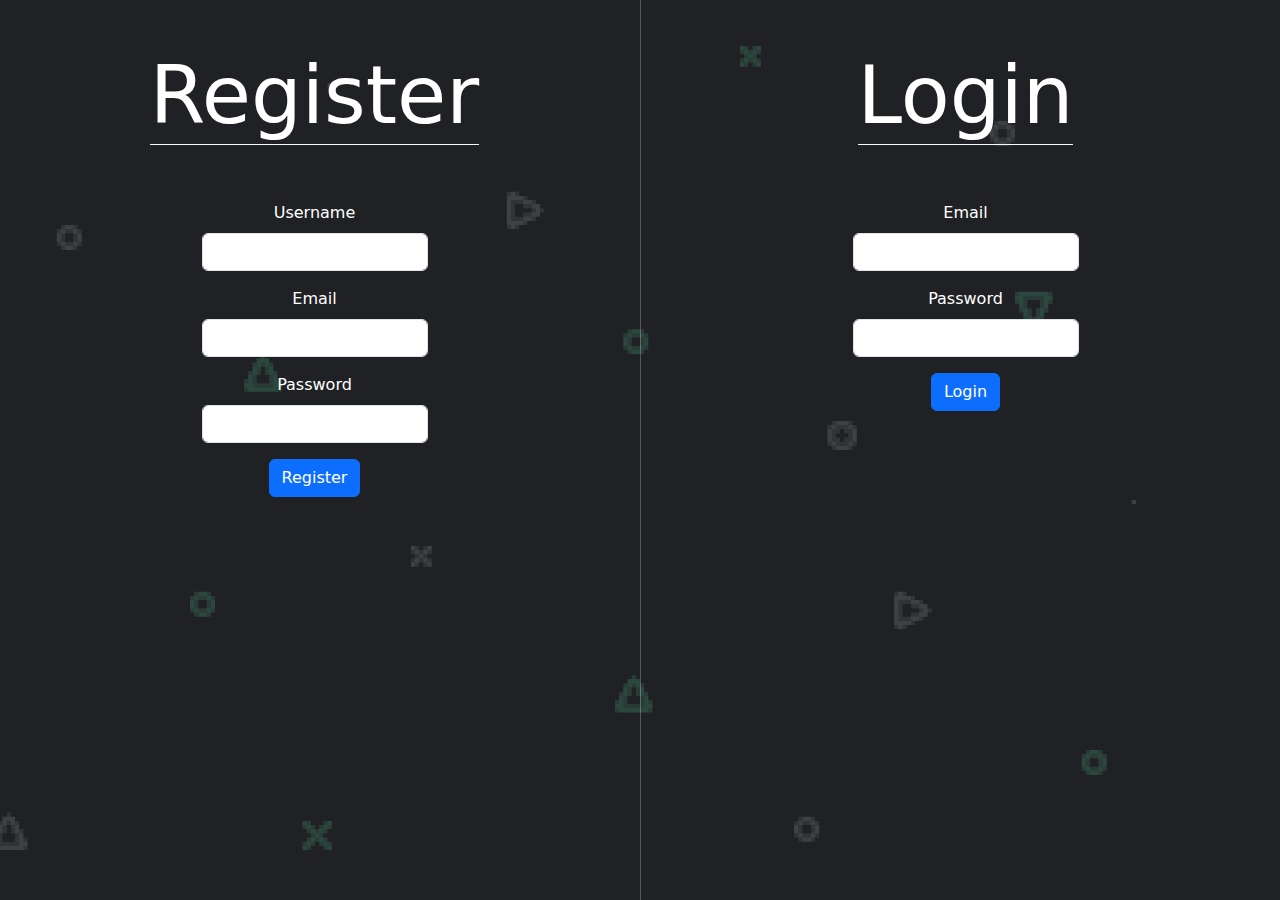
<file: projects/JS/User Management/userManagement.html>
<!DOCTYPE html>
<html lang="en">

<head>
    <meta charset="UTF-8">
    <meta name="viewport" content="width=device-width, initial-scale=1.0">
    <title>User Management - Logged In</title>

    <link href="https://cdn.jsdelivr.net/npm/bootstrap@5.3.3/dist/css/bootstrap.min.css" rel="stylesheet" integrity="sha384-QWTKZyjpPEjISv5WaRU9OFeRpok6YctnYmDr5pNlyT2bRjXh0JMhjY6hW+ALEwIH" crossorigin="anonymous">
    <script src="https://cdn.jsdelivr.net/npm/bootstrap@5.3.3/dist/js/bootstrap.bundle.min.js" integrity="sha384-YvpcrYf0tY3lHB60NNkmXc5s9fDVZLESaAA55NDzOxhy9GkcIdslK1eN7N6jIeHz" crossorigin="anonymous"></script>
    <link rel="stylesheet" href="https://cdnjs.cloudflare.com/ajax/libs/animate.css/4.1.1/animate.min.css"/>

    <link rel="stylesheet" href="assets/css/loggedIn.css">
</head>

<body>
    <div class="container-fluid d-flex justify-content-end">
        <button class="btn btn-danger" onclick="logout()">Logout</button>
    </div>

    <div class="alert alert-primary animate__animated animate__fadeInDown" role="alert" id="alertNotification">
        
    </div>

    <h1 class="display-1 text-center mt-5">Welcome, <span id="username"></span>!</h1>

    <div class="container-fluid mt-5">
        <div class="row">
            <table class="table table-light table-striped text-center">
                <thead>
                    <tr>
                        <th>ID</th>
                        <th>Username</th>
                        <th>Email</th>
                        <th id="tblUserActions">Actions</th>
                    </tr>
                </thead>

                <tbody id="userTableBody">

                </tbody>
            </table>
        </div>
    </div>

    <div class="modal fade text-black" id="editUserModal" tabindex="-1" aria-labelledby="editUserModalLabel" aria-hidden="true">
        <div class="modal-dialog">
            <div class="modal-content">
                <div class="modal-header">
                    <h5 class="modal-title" id="editUserModalLabel">Edit Task</h5>
                    <button type="button" class="btn-close" data-bs-dismiss="modal" aria-label="Close"></button>
                </div>

                <div class="modal-body">
                    <input type="hidden" id="editTaskId">

                    <div class="mb-3">
                        <label for="editUsername" class="form-label">Username</label>
                        <input type="text" class="form-control" id="editUsername">
                    </div>

                    <div class="mb-3">
                        <label for="editEmail" class="form-label">Email</label>
                        <input type="email" class="form-control" id="editEmail">
                    </div>

                    <div class="mb-3">
                        <label for="editIsAdmin" class="form-label">Admin Access</label>
                        <input type="checkbox" class="form-check-input" id="editIsAdmin">
                    </div>
                </div>

                <div class="modal-footer">
                    <button type="button" class="btn btn-secondary" data-bs-dismiss="modal">Close</button>
                    <button type="button" class="btn btn-primary" id="saveChangesButton">Save changes</button>
                </div>
            </div>
        </div>
    </div>

    <script src="assets/scripts/loggedIn.js"></script>
</body>

</html>
</file>
<file: style/main.css>
@import url('https://fonts.googleapis.com/css2?family=Outfit:wght@100..900&display=swap');

* {
    margin: 0;
    padding: 0;
    box-sizing: border-box;
    font-family: 'Outfit', sans-serif;
}

body {
    background-color: #111010;
    color: white;
}

body.light-mode {
    background-color: #fff;
    color: #111;
}

body.light-mode nav,
body.light-mode footer {
    background-color: #fff;
    color: #111;
}

body.light-mode .footerSocialIcon {
    filter: invert(1);
}

body.light-mode nav #navLinks > li > a,
body.light-mode .link {
    color: #111;
}

body.light-mode #skillsList > li {
    background-color: #ddd;
    color: #111;
}

body.light-mode .post {
    color: #111;
}

body.light-mode .post-content {
    color: #111;
}

body.light-mode .project-showcase {
    background-color: #eee;
    color: #111;
}

body.light-mode footer p,
body.light-mode footer ul li a {
    color: #111;
}

body.light-mode hr {
    border-color: #ccc;
}

nav {
    display: flex;
    align-items: center;
    justify-content: center;
    gap: 250px;
    padding: 50px;
}

#navLinks {
    display: flex;
    align-items: center;
    gap: 20px;
}

#navLinks > li {
    list-style: none;
}

#navLinks > li > a:hover {
    color: lightgray;
}

#navLinks > li > a {
    color: white;
    text-decoration: none;
    transition: color 0.3s ease, transform 0.3s ease;
}

#skillsList {
    display: flex;
    flex-wrap: wrap;
    gap: 15px;
    margin-top: 20px;
    list-style: none;
}

#skillsList > li {
    background-color: #222222;
    color: white;
    padding: 10px 15px;
    border-radius: 5px;
    font-weight: 500;
    opacity: 0;
    animation: fadeSlideUp 0.8s ease forwards;
}

.post {
    width: 30%;
    color: white;
    padding: 20px;
    text-align: left;
    margin: auto;
    opacity: 0;
    animation: fadeSlideUp 0.8s ease forwards;
    animation-delay: 0.2s;
}

.post > h1 {
    font-size: 50px;
}

.post-content {
    margin-top: 20px;
    line-height: 1.6;
    font-weight: 300;
}

.post-content > ul {
    list-style: disc;
    margin-left: 40px;
}

.post-content > ul > li {
    margin-bottom: 10px;
}

.link {
    color: white;
}

.project-category {
    margin-bottom: 20px;
    display: flex;
    flex-direction: column;
    align-items: center;
}

.project-category h3 {
    text-align: center;
    font-size: 22px;
    color: #fff;
    margin-bottom: 25px;
    font-weight: 500;
    letter-spacing: 0.5px;
}

.project-grid {
    display: grid;
    grid-template-columns: repeat(3, 3fr);
    gap: 25px;
    max-width: 900px;
}

.project-showcase {
    background-color: #1a1a1a;
    border-radius: 12px;
    overflow: hidden;
    padding: 20px;
    transition: transform 0.3s ease, box-shadow 0.3s ease;
    display: flex;
    flex-direction: column;
    align-items: center;
    min-width: 200px;
    justify-content: center;
    opacity: 0;
    animation: fadeSlideUp 0.8s ease forwards;
}

.project-showcase:hover {
    transform: translateY(-6px) scale(1.02);
    box-shadow: 0 12px 25px rgba(255, 255, 255, 0.08);
}

.project-showcase img {
    width: 100%;
    height: auto;
    border-radius: 8px;
    margin-bottom: 15px;
}

.project-info {
    text-align: center;
}

.technologiesContainer {
    text-align: center;
}

.technologiesContainer > ul {
    list-style: none;
    display: flex;
    flex-direction: column;
    gap: 15px;
}

.technologiesContainer > ul > li {
    font-weight: 900;
}

.technologiesContainer > ul > li:hover {
    scale: 1.2;
}

.project-buttons {
    display: flex;
    justify-content: center;
    gap: 10px;
}

footer {
    text-align: center;
    color: white;
    padding: 20px;
    margin-top: 40px;
    border-top: 1px solid #333333;
    display: flex;
    flex-direction: row;
    justify-content: space-around;
    align-items: center;
    opacity: 0;
    animation: fadeSlideUp 1s ease forwards;
    animation-delay: 1s;
}

footer > ul > li {
    display: inline;
    margin-left: 15px;
}

.footerSocialIcon {
    width: 30px;
    height: 30px;
}

.dropdown-content {
    max-height: 0;
    overflow: hidden;
    opacity: 0;
    transform: translateY(-10px);
    transition: max-height 0.5s ease, opacity 0.5s ease, transform 0.5s ease;
}

.dropdown-content.show {
    max-height: 2000px;
    opacity: 1;
    transform: translateY(0);
}

.dropdown-title {
    cursor: pointer;
    text-align: center;
    margin-bottom: 15px;
    font-size: 22px;
    font-weight: 500;
    letter-spacing: 0.5px;
    text-decoration: none;
    color: #fff;
    display: flex;
    justify-content: center;
    align-items: center;
    gap: 10px;
    user-select: none;
    transition: color 0.3s ease;
}

body.light-mode .dropdown-title {
    color: #111;
}

.arrow {
    transition: transform 0.3s ease;
}

.dropdown-title.active .arrow {
    transform: rotate(180deg);
}

@keyframes fadeSlideUp {
    0% {
        opacity: 0;
        transform: translateY(20px);
    }
    100% {
        opacity: 1;
        transform: translateY(0);
    }
}

#skillsList > li:nth-child(1) { animation-delay: 0.3s; }
#skillsList > li:nth-child(2) { animation-delay: 0.4s; }
#skillsList > li:nth-child(3) { animation-delay: 0.5s; }
#skillsList > li:nth-child(4) { animation-delay: 0.6s; }
#skillsList > li:nth-child(5) { animation-delay: 0.7s; }
#skillsList > li:nth-child(6) { animation-delay: 0.8s; }

.project-showcase:nth-child(1) { animation-delay: 0.3s; }
.project-showcase:nth-child(2) { animation-delay: 0.4s; }
.project-showcase:nth-child(3) { animation-delay: 0.5s; }
.project-showcase:nth-child(4) { animation-delay: 0.6s; }
.project-showcase:nth-child(5) { animation-delay: 0.7s; }

@media screen and (max-width: 768px) {
    .post { width: 70%; }
    .post > h1 { font-size: 40px; }
    nav { gap: 100px; padding: 40px 20px; }
}

@media screen and (max-width: 600px) {
    .project-grid { grid-template-columns: 1fr; }
}

@media screen and (max-width: 480px) {
    .post { width: 90%; padding: 15px; }
    .post > h1 { font-size: 32px; }
    .post-content > ul { margin-left: 25px; }
    #skillsList { gap: 10px; }
    #skillsList > li { padding: 8px 12px; font-size: 14px; }
    nav { flex-direction: column; gap: 30px; padding: 30px 20px; }
    #navLinks { gap: 30px; }
}

@media screen and (max-width: 320px) {
    .post > h1 { font-size: 28px; }
    #navLinks { gap: 20px; }
    #navLinks > li > a { font-size: 14px; }
}
</file>
<file: projects/Project1/style/style.css>
@import url('https://fonts.googleapis.com/css2?family=Heebo:wght@100..900&display=swap');

body {
    margin: 0;
    direction: rtl;
}

.upperSection {
    position: relative;
    width: 100%;
    height: 590px;
    background-image: url(../images/Path15.png);
    background-size: contain;
    background-repeat: no-repeat;
    font-family: Heebo, sans-serif;
}

.mainContainer {
    position: absolute;
    right: 300px;
    top: 157px;
    width: 568px;
    height: 642px;
    background-color: #1A1A1AD4;
    color: #FFFFFF;
    margin: auto;
}

.mainContainer > h1 {
    text-align: center;
    font-weight: 900;
    font-size: 36px;
    padding: 75px 53px 21px;
}

.mainContainer > p {
    width: 417px;
    margin: auto;
    text-align: center;
    font-size: 20px;
    font-weight: 400;
    direction: rtl;
}

.innerForm {
    width: 417px;
    height: 167px;
    margin: 44px 75px;
}

.innerForm > label {
    display: block;
    direction: rtl;
    font-size: 16px;
    font-weight: 900;
}

.innerForm > input {
    width: 100%;
    height: 50px;
    direction: rtl;
}

.mailLabel {
    margin-top: 42px;
}

.innerForm > div {
    text-align: right;
    margin-top: 34px;
}

.innerForm > div > button {
    width: 166px;
    height: 50px;
    background-color: #D31C75;
    border-style: none;
    color: #FFFFFF;
    font-weight: 700;
    cursor: pointer;
}

@media screen and (max-width: 1600px) {
    .mainContainer {
        right: 50%;
        transform: translateX(50%);
    }
}

@media screen and (max-width: 570px) {
    .mainContainer {
        width: 80%;
        height: 120%;
    }

    .mainContainer > p {
        width: 229px;
        margin: auto;
        text-align: center;
        font-size: 20px;
        font-weight: 400;
        direction: rtl;
    }

    .innerForm {
        width: 80%;
        margin: 44px 10%;
    }

    .innerForm > div {
        margin-top: 21px;
    }

    .innerForm > div > button {
        min-width: 76.46px;
        height: 33.29px;
        background-color: #D31C75;
        border-style: none;
        color: #FFFFFF;
        font-weight: 700;
        cursor: pointer;
    }
}

@media screen and (max-width: 370px) {
    .mainContainer {
        width: 80%;
        height: 135%;
    }
}
</file>
<file: projects/Project2/style/style.css>
@import url('https://fonts.googleapis.com/css2?family=Satisfy&display=swap');
@import url('https://fonts.googleapis.com/css2?family=Varela+Round&display=swap');

body {
    background: transparent linear-gradient(180deg, #281EFF 0%, #2DFF8C 100%) 0% 0% no-repeat padding-box;
}

.mainContainer {
    width: 80%;
    height: auto;
    margin: auto;
    margin-top: 290px;
    margin-bottom: 336px;
    position: relative;
    color: #FFFFFF;
}

.mainContainer > h1 {
    text-align: center;
    font-family: "Satisfy";
    font-size: 160px;
    font-weight: 400;
    margin-top: 0;
    text-shadow: 0px 0px 36px #00000087;
}

.mainContainer > h3 {
    text-align: center;
    font-family: "Varela Round", sans-serif;
    font-size: 32px;
    font-weight: normal;
    margin-top: -150px;
}

.mainContainer > p {
    text-align: center;

    margin-top: 0;
    font-family: "Varela Round";
}

form {
    display: flex;
    justify-content: center;
    align-items: center;
    text-align: right;
    font-family: "Varela Round", sans-serif;
}

input {
    background: #F6F6F624 0% 0% no-repeat padding-box;
    border: 2px solid #FFFFFF;
    height: 50px;
    width: 318px;
    text-align: right;
    color: #FFFFFF;
}

form > button {
    width: 206px;
    height: 56px;
    margin-top: 20px;
    font-size: 16px;
    background: #FFFFFF 0% 0% no-repeat padding-box;
    border-style: none;
    cursor: pointer;
}

.form-group {
    display: flex;
    flex-direction: column;
    margin: 0 20px;
}

@media screen and (max-width: 1204px) {
    .mainContainer > h1 {
        font-size: 60px;
    }

    .mainContainer > h3 {
        font-size: 18px;
        margin: 0;
    }

    .mainContainer > p {
        font-size: 16px;
        margin-top: 20px;
    }

    form {
        flex-direction: column-reverse;
    }

    form > button {
        width: 602px;
    }

    input {
        width: 602px;
    }

    form > div > label {
        margin-top: 30px;
    }
}

@media screen and (max-width: 645px) {
    input {
        width: 301px;
    }

    form > button {
        width: 301px;
    }
}
</file>
<file: projects/Project3/style/style.css>
@import url('https://fonts.googleapis.com/css2?family=Heebo:wght@100..900&display=swap');

body {
    margin: 0;
    padding: 0;
    font-family: "Heebo", sans-serif;
}

.main {
    display: flex;
    align-items: center;
}

.left {
    background-image: url(../images/Coffee.png);
    background-size: cover;
    background-position: center;
    background-repeat: no-repeat;
    width: 1085px;
    height: 100vh;
}

.right {
    width: 835px;
    display: flex;
    align-items: center;
    justify-content: center;
}

.container {
    width: 438px;
    height: 506px;
    text-align: right;
}

.container > h1 {
    color: #020253;
    font-weight: 900;
    font-size: 43px;
    margin-bottom: 22px;
    margin-right: 10px;
}

.container > p {
    width: 417px;
    font-size: 20px;
    font-weight: 400;
    direction: rtl;
}

form {
    display: block;
}

form > button {
    width: 166px;
    height: 50px;
    margin-right: 8px;
    margin-top: 33px;
    background: #020253 0% 0% no-repeat padding-box;
    color: #FFFFFF;
    border: none;
    font-size: 22px;
    font-weight: 700;
    cursor: pointer;
}

.formContainer {
    display: flex;
    flex-direction: column;
    margin-top: 22px;
}

.formContainer > label {
    font-weight: 700;
    font-size: 16px;
    margin-right: 10px;
}

.formContainer > input {
    height: 50px;
    background: #E5EEFF 0% 0% no-repeat padding-box;
    border: none;
    border-bottom: 3px solid #020253;
    width: 418px;
    margin: auto;
    direction: rtl;
}

@media screen and (max-width: 1000px) {
    .main {
        flex-direction: column;
    }

    .left {
        width: 100%;
        height: 219px;
    }

    .right {
        width: 100%;
    }

    .container > h1 {
        margin-top: 47px;
    }

    form > button {
        width: 418px;
    }
}
</file>
<file: projects/Project4/style/style.css>
@import url("https://fonts.googleapis.com/css2?family=Assistant:wght@200..800&display=swap");
body {
  margin: 0;
  padding: 0;
  background-image: url(../images/Path\ 15.png);
  background-repeat: no-repeat;
  background-position-x: center;
  font-family: "Assistant", sans-serif;
  direction: rtl;
}

.upperSection {
  display: flex;
  flex-direction: column;
  align-items: center;
  padding-top: 232px;
}

.container {
  width: 70%;
  height: 280px;
  margin-bottom: 276px;
}

.container > h1 {
  font-size: 86px;
  font-weight: 700;
  text-align: center;
  color: #D3E10E;
  margin-bottom: 0;
}

.container > p {
  font-size: 20px;
  color: #F9F9F9;
  text-align: center;
  margin-top: 23px;
}

.containerBelow {
  width: 70%;
  height: 151px;
  margin-bottom: 140px;
}

form {
  display: flex;
  align-items: center;
  justify-content: center;
}

.formItem {
  display: flex;
  flex-direction: column;
  margin-right: 37px;
}

input {
  width: 418px;
  height: 50px;
  border: none;
  border-bottom: 3px solid #D3E10E;
}

label {
  color: #011560;
  font-size: 16px;
  font-weight: 700;
}

button {
  width: 166px;
  height: 50px;
  margin-top: 25px;
  margin-right: 61px;
  background: #D3E10E 0% 0% no-repeat padding-box;
  border: none;
  color: #011560;
  font-size: 22px;
  font-weight: 700;
  min-width: 166px;
}

@media screen and (max-width: 1173px) {
  .container > h1 {
    font-size: 30px;
  }
  form {
    width: 60%;
    flex-direction: column;
    margin: auto;
  }
  input {
    width: 286px;
    background: #E5EEFF 0% 0% no-repeat padding-box;
  }
  form > button {
    margin-left: 25px;
    width: 286px;
  }
}/*# sourceMappingURL=style.css.map */
</file>
<file: projects/JS/Cards Game/css/style.css>
@import url('https://fonts.googleapis.com/css2?family=Roboto:ital,wght@0,100;0,300;0,400;0,500;0,700;0,900;1,100;1,300;1,400;1,500;1,700;1,900&display=swap');

* {
    margin: 0;
    padding: 0;
    box-sizing: border-box;
    font-family: 'Roboto', sans-serif;
}

body {
    display: flex;
    justify-content: center;
    align-items: center;
    flex-direction: column;
    height: 100vh;
    background-color: #f0f0f0;
}


h1 {
    font-size: 50px;
    font-weight: 500;
    margin-bottom: 50px;
    color: green;
    display: none;
}

.container {
    width: 1100px;
    height: 800px;
    border: 1px solid black;
    display: flex;
    flex-wrap: wrap;
    gap: 50px;
    flex-direction: column;
    justify-content: center;
    align-items: center;
}

.card {
    width: 100px;
    height: 200px;
    border: 1px solid black;
    text-align: center;
    display: flex;
    justify-content: center;
    align-items: center;
    font-size: 30px;
    background-color: white;
    background-image: url('../images/card.png');
    background-position: center;
    background-size: cover;
    background-repeat: no-repeat;
    border-radius: 10px;
    box-shadow: 0 0 10px 0 rgba(0, 0, 0, 0.329);
    content-visibility: hidden;
    transition: scale 0.2s ease-in-out;
    cursor: pointer;
}

.card:hover {
    scale: 1.1;
}

.flipped {
    content-visibility: visible;
    background-image: none;
}

.correct {
    background-color: green;
    background-image: none;
    content-visibility: visible;
}

.start {
    background-image: none;
    content-visibility: visible;
}
</file>
<file: projects/JS/Page Builder/assets/css/style.css>
@import url('https://fonts.googleapis.com/css2?family=Roboto:wght@100;300;400;500;700;900&display=swap');

* {
  margin: 0;
  padding: 0;
  box-sizing: border-box;
}

body {
  font-family: 'Roboto', sans-serif;
  display: flex;
  flex-direction: row;
  background-color: #f8f9fa;
}

*::placeholder {
  color: #6c757d;
}

#mainBoard {
  flex-grow: 1;
  height: 100vh;
  display: flex;
  flex-direction: column;
  padding: 1rem;
  border-right: 1px solid #dee2e6;
}

#sideBar {
  position: sticky;
  top: 0;
  width: 300px;
  height: 100%;
  background-color: #343a40;
  background-position: center;
  background-repeat: no-repeat;
  color: #ffffff;
  display: flex;
  flex-direction: column;
  align-items: center;
  padding: 1rem;
  text-align: center;
}

label {
  color: #ffffff;
  font-size: 1rem;
  font-weight: 700;
}

input[type="color"] {
  height: 40px;
  width: 100%;
  border: none;
  border-radius: 0.25rem;
}

input {
  text-align: center;
}

textarea {
  text-align: center;
}

select {
  text-align: center;
}

#settings {
  display: none;
  margin-top: 1rem;
  border: 1px solid #ffffff;
  padding: 1rem;
  width: 100%;
  text-align: center;
  background-color: #495057;
  border-radius: 0.25rem;
}
</file>
<file: projects/JS/User Management/assets/css/main.css>
body {
    background-image: url(../img/ShapesBackground.gif.e77deac2da454ff7c9b2fd4e180429cc.gif);
    background-size: cover;
    background-position: center;
    background-repeat: no-repeat;

    color: #ffffff;
}

h1 {
    transition: all 0.3s ease;
}

h1:hover {
    transform: scale(1.1);
}

label {
    transition: all 0.3s ease;
}

label:hover {
    transform: scale(1.1);
}

#alertNotification {
    text-align: center;
    display: none;
    position: absolute;
    top: 0;
    left: 0;
    right: 0;
    margin: 0 auto;
}
</file>
<file: projects/JS/User Management/assets/css/loggedIn.css>
body {
    background-image: url(../img/ShapesBackground.gif.e77deac2da454ff7c9b2fd4e180429cc.gif);
    color: #ffffff;
}

#alertNotification {
    text-align: center;
    display: none;
    position: absolute;
    top: 0;
    left: 0;
    right: 0;
    margin: 0 auto;
}
</file>
